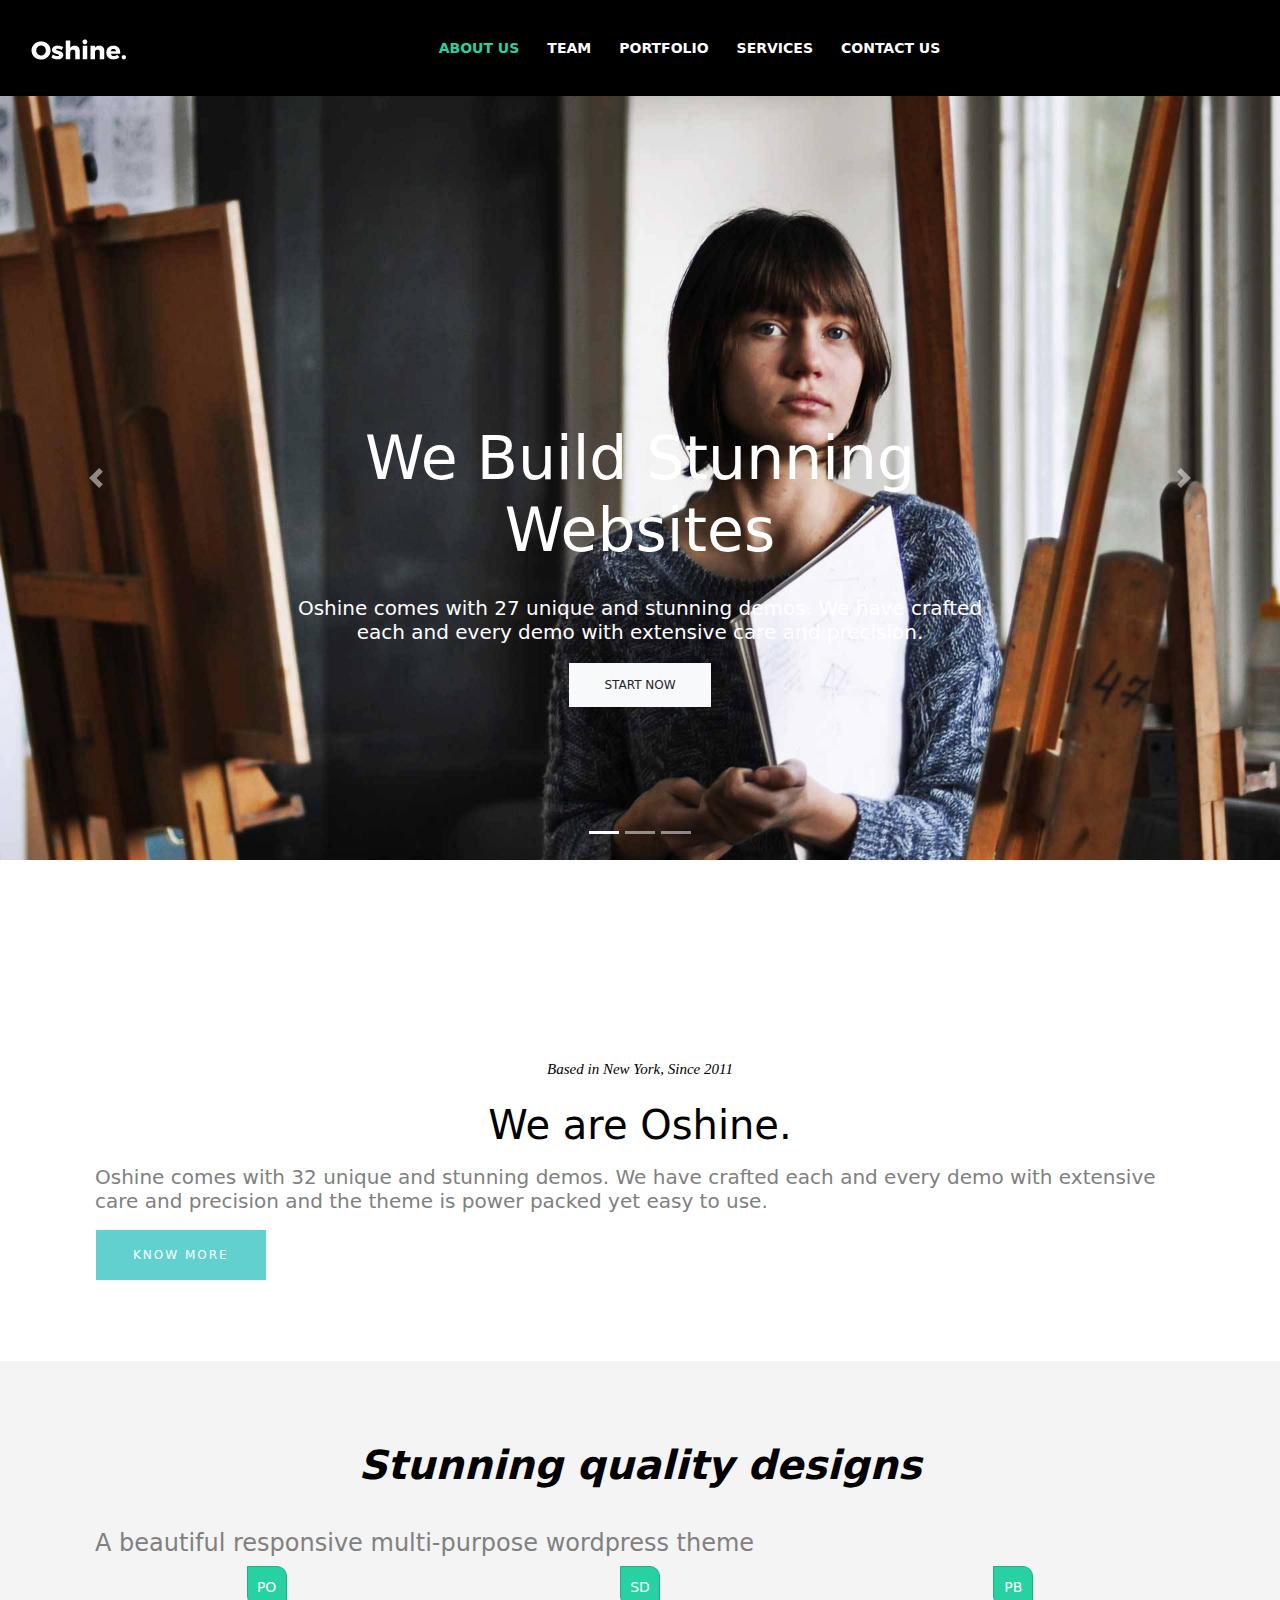
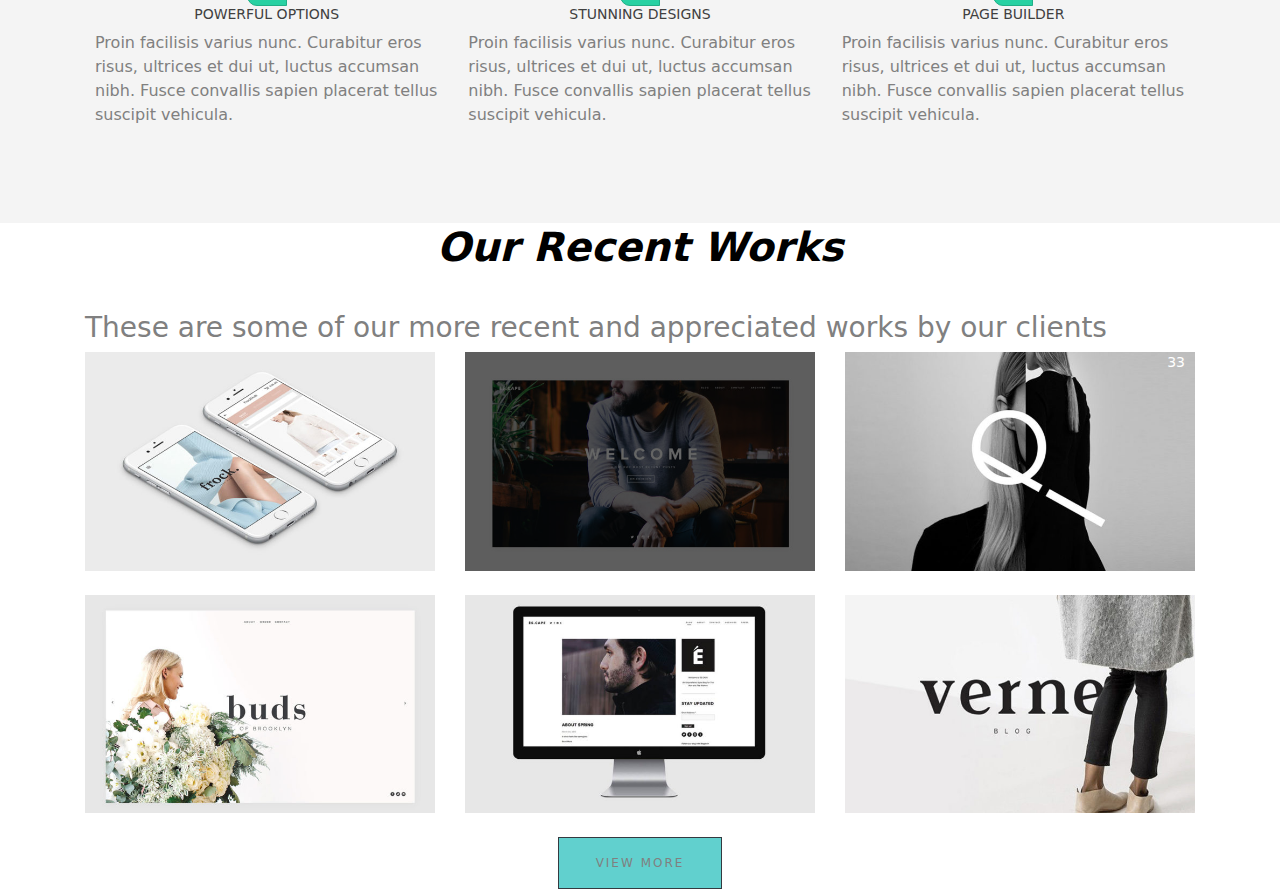
<file: index.html>
<!doctype html>
<html>
<head>
<meta charset="utf-8">
	<meta name="viewport" content="width=device-width, initial-scale=1.0">
<title>Oshine</title>
	<link href="css/bootstrap.min.css" rel="stylesheet">
	<link href="css/bootstrap-custom.css" rel="stylesheet">
	<link href="css/style.css" rel="stylesheet">
	
</head>

<body>
	

	<header>
		<div class="container-fluid">
			<nav class="navbar navbar-expand-lg navbar-light bg-light">
  <a class="navbar-brand" href="#"><img src="img/oshine-min-logo-white.png" class="img-fluid" alt="logotipo Oshine"></a>
				
  <button class="navbar-toggler" type="button" data-toggle="collapse" data-target="#navbarSupportedContent" aria-controls="navbarSupportedContent" aria-expanded="false" aria-label="Toggle navigation">
    <span class="navbar-toggler-icon"></span>
  </button>

  <div class="collapse navbar-collapse" id="navbarSupportedContent">
    <ul class="navbar-nav mx-auto">
      <li class="nav-item active">
        <a class="nav-link" href="index.html">About Us <span class="sr-only">(current)</span></a>
      </li>
      <li class="nav-item">
        <a class="nav-link" href="#">Team</a>
      </li>
      <li class="nav-item">
        <a class="nav-link" href="#">Portfolio</a>
      </li>
      <li class="nav-item">
        <a class="nav-link" href="#">Services</a>
      </li>
		<li class="nav-item">
        <a class="nav-link" href="contact us.html">Contact Us</a>
      </li>
    </ul>

  </div>
</nav>
		</div>
	</header>
	
	<section id="hero" class="d-none">
		<div class="container">
		<h1>We Build Stunning <span>Websites</span></h1>
		<h3>Oshine comes with 27 unique and stunning demos. 
			We have crafted <br> each and every demo with extensive care and precision.</h3>
			<a href="#" class="btn-light btn-hero"> Start Now</a>
		</div>
	</section>
	
	
	<section id="slides">
		<div id="carousel" class="carousel slide" data-ride="carousel">
  <ol class="carousel-indicators">
    <li data-target="#carousel" data-slide-to="0" class="active"></li>
    <li data-target="#carousel" data-slide-to="1"></li>
    <li data-target="#carousel" data-slide-to="2"></li>
  </ol>
			
			
  <div class="carousel-inner">
    <div class="carousel-item active">
      <img class="d-block w-100" src="img/hero-home.jpg" alt="slide home">
		<div class="carousel-caption">
			<h1>We Build Stunning <span>Websites</span></h1>
		<h3>Oshine comes with 27 unique and stunning demos. 
			We have crafted <br> each and every demo with extensive care and precision.</h3>
			<a href="#" class="btn-light btn-hero"> Start Now</a>
		</div>
    </div>
	  
    <div class="carousel-item">
      <img class="d-block w-100" src="img/hero-services.jpeg" alt="slide services">
		<div class="carousel-caption">
			<h1>We Build Stunning <span>Websites</span></h1>
		<h3>Oshine comes with 27 unique and stunning demos. 
			We have crafted <br> each and every demo with extensive care and precision.</h3>
			<a href="#" class="btn-light btn-hero"> Start Now</a>
		</div>
    </div>
	  
    <div class="carousel-item">
      <img class="d-block w-100" src="img/hero-team.jpg" alt="slide team">
		<div class="carousel-caption">
			<h1>We Build Stunning <span>Websites</span></h1>
		<h3>Oshine comes with 27 unique and stunning demos. 
			We have crafted <br> each and every demo with extensive care and precision.</h3>
			<a href="#" class="btn-light btn-hero"> Start Now</a>
		</div>
    </div>
  </div>
  <a class="carousel-control-prev" href="#carousel" role="button" data-slide="prev">
    <span class="carousel-control-prev-icon" aria-hidden="true"></span>
    <span class="sr-only">Previous</span>
  </a>
  <a class="carousel-control-next" href="#carousel" role="button" data-slide="next">
    <span class="carousel-control-next-icon" aria-hidden="true"></span>
    <span class="sr-only">Next</span>
  </a>
</div>
	</section>
	
	
	<section id="info" class="section"> 
		<div class="container">
			<h6>Based in New York, Since 2011</h6>
			<h2>We are Oshine.</h2>
			<p>
			<h5>Oshine comes with 32 unique and stunning demos. We have crafted each and every demo with extensive care and precision and the theme is power packed yet easy to use.</h5>
			</p>
			
			<a href="#" class="btn btn-light btn-green"> know more</a>
		</div>
		
		
	
	</section>
	
	<section id="quality" class="section">
		<div class="container">
			<h2 class="title">Stunning quality designs</h2>
			<h4>A beautiful responsive multi-purpose wordpress theme</h4>
			
			<div class="row">
				<article class="col-md-4 col-sm-6 col-xs-12">
					<span class="icon mx-auto">PO</span> 
					<h3>Powerful Options</h3>
					<p>Proin facilisis varius nunc. Curabitur eros risus, ultrices et dui ut, luctus accumsan nibh. Fusce convallis sapien placerat tellus suscipit vehicula.</p>
				</article>
				
				<article class="col-md-4 col-sm-6 col-xs-12">
					<span class="icon mx-auto">SD</span> 
					<h3>Stunning Designs</h3>
					<p>Proin facilisis varius nunc. Curabitur eros risus, ultrices et dui ut, luctus accumsan nibh. Fusce convallis sapien placerat tellus suscipit vehicula.</p>
				</article>
				
				<article class="col-md-4 col-sm-6 col-xs-12">
					<span class="icon mx-auto">PB</span> 
					<h3>Page Builder</h3>
					<p>Proin facilisis varius nunc. Curabitur eros risus, ultrices et dui ut, luctus accumsan nibh. Fusce convallis sapien placerat tellus suscipit vehicula.</p>
				</article>
			
			</div>
		
		
		</div>
	
	</section>
	
	<section id="work">
		<div class="container">
			<h2 class="title">Our Recent Works</h2>
			<h3 class="subtitle">These are some of our more recent and appreciated works by our clients</h3>	
		
			<div class="row">
				<article class="col-md-4 col-sm-6 col-xs-12">
					
					<div class="work-info">
					<img src="img/work-1.jpg" class="img-fluid"
					 alt="work 1">
					
					<div class="layer-text">
						<h5>FROCK</h5>
						<p>Mobile . Web</p>
						</div>
						</div>
				</article>
			
				<article class="col-md-4 col-sm-6 col-xs-12">
					<div class="work-info">
					<img src="img/work-2.jpg" class="img-fluid"
					 alt="work 2">
					<div class="overlay"></div>
					<div class="cintillo">
					<h5>ESCAPE</h5>
					<p>Branding . Web</p>
					</div>
					</div>
				</article>
			
				<article class="col-md-4 col-sm-6 col-xs-12">
					<div class="work-info">
					<img src="img/work-3.jpg" class="img-fluid"
					 alt="work 3">
						<div class="layer-text bg-black">
						<h5>Aqua</h5>
							<p>Branding . Web</p>
						</div>
						<div class="layer-icon">
						<p>33</p>
						</div>
				</div>
				</article>
			</div>
					<div class="row mt-4">
				
				<article class="col-md-4 col-sm-6 col-xs-12">
					<div class="work-info">
					<img src="img/work-4.jpg" class="img-fluid"
					 alt="work 4">
					<div class="layer-square">
						<div class="bg-text">
						<div class="layer-text">
						<h5>BUDS</h5>
						<p>Branding . Web</p>
						</div>
						</div>
						</div>
					</div>
				</article>
			
				<article class="col-md-4 col-sm-6 col-xs-12">
					<img src="img/work-5.jpg" class="img-fluid"
					 alt="work 5">
				</article>
			
				<article class="col-md-4 col-sm-6 col-xs-12">
					<img src="img/work-6.jpg" class="img-fluid"
					 alt="work 6">
				</article>
					</div>
			
			<div class="text-center mt-4">
				<a class="btn btn-dark btn-green">View More</a>
			</div>
		
	</section>
	
		
		<script src="js/jquery.min.js"></script>
		<script src="js/bootstrap.min.js"></script>
		
		
		<!-- Global site tag (gtag.js) - Google Analytics -->
<script async src="https://www.googletagmanager.com/gtag/js?id=UA-141125304-1"></script>
<script>
  window.dataLayer = window.dataLayer || [];
  function gtag(){dataLayer.push(arguments);}
  gtag('js', new Date());

  gtag('config', 'UA-141125304-1');
</script>

	
</body>
</html>
</file>
<file: css/style.css>
body{
.title{
	font-size: 40px;
	color: #000;
	
}	font-family: Segoe, "Segoe UI", "DejaVu Sans", "Trebuchet MS", Verdana, "sans-serif";
	font-size: 14px;
	color: #808080;
}
header{
	background-color: #000000;
	
}
#hero{
	background-image: url(../img/hero-home.jpg);
	background-size: cover;
	background-position: center;
	background-repeat: no-repeat;
	padding: 130px 0;
}
#hero h1,
.carousel-caption h1{
	color: #FFFFFF;
	font-size: 60px;
	font-weight: 300;
	margin-bottom: 30px;
}
#hero h1 span, 
.carousel-caption h1 span{
	display: block;
}
#hero h3,
.carousel-caption h3{
	color: #FFFFFF;
	font-size: 20px;
	margin-bottom: 30px;
}

.btn-hero{
	padding: 15px 35px;
	text-transform: uppercase;
	font-size: 12px;
	border-radius: 0;
	border: 0;
}
.btn-hero:hover{
	background-color: #000;
	color: #fff;
}
header{
	padding: 20px 0;
}
#info h6{
	color: #000;
	font-size: 15px;
	text-align: center;
	font-family: Cambria, "Hoefler Text", "Liberation Serif", Times, "Times New Roman", "serif";
	margin-top: 120px;
	font-style: italic;
}
#info h2{
	color: #000;
	font-size: 40px;
	text-align: center;
	font-weight: 300;
	margin-top: 23px;
}
.section{
	padding: 80px;
}
.btn-green{
	background-color: #61D0CE;
	padding: 16px 37px;
	color: #fff;
	font-size: 12px;
	text-transform: uppercase;
	letter-spacing: 2px;
	border-radius: 0;
}
.btn-green:hover{
	background-color: #000;
	color: #fff;
}
#quality{
	background-color: #f4f4f4;
}
.title{
	font-size: 14px;
	font-style: italic;
	text-align: center;
	margin-bottom: 40px;
	font-weight: 600;
}

#quality h3{
	font-size: 14px;
	text-align: center;
	text-transform: uppercase;
	color: #404040;
}
#quality p{
	font-size: 16px;
}
.icon{
	width: 40px;
	height: 40px;
	line-height: 40px;
	background-color: #28d1a2;
	color: #fff;
	border: 1px solid #21AF87;
	display: block;
	text-align: center;
	margin-bottom: 20xp;
	border-top-right-radius: 10px;
	border-bottom-left-radius: 10px;
}
.carousel-caption{
	top: 40%;
	
}
.work-info{
	position: relative;
	overflow: hidden;
}
.layer-text{
	position: absolute;
	top: 0%;
	left: 0%;
	background-color: #28d1a2;
	width: 100%;
	height: 100%;
	color: #FFFFFF;
	text-align: center;
	opacity: 0;
	transition: all 0.5s ease-in;
}
.work-info:hover .layer-text{
	opacity: 1;
	transition: all 0.5s ease-in;
}
.overlay{
	position: absolute;
	width: 100%;
	height: 100%;
	top: 0;
	background-color: rgba(0,0,0,0.60);
	z-index: 100;
}
.cintillo{
	position: absolute;
	width: 100%;
	bottom: 0;
	background-color: #28d1a2;
	color: #fff;
	text-align: center;
	opacity: 0;
}
.cintillo h5{
	margin-bottom: 0;
}
.work-info:hover .cintillo{
	opacity: 1;
	transition: all 0.5s ease-in;
}
.layer-icon{
	position: absolute;
	top: 0;
	right: 10px;
	color: #fff;
}
.bg-black{
	background-color: #333;
}
.layer-square{
	position: absolute;
	width: 100%;
	height: 100%;
	top: 0;
	padding: 10px;
}
.layer-square .bg-text{
	background-color: #28D1A2;
	width: 100%;
	height: 100%;
	opacity: 0;
}
.layer-square .layer-text{
	background-color: transparent;
	align-items: center;
	justify-content: center;
	display: flex;
}
.layer-square:hover .bg-text{
	opacity: 1;
	transition: all 0.3s ease-in-out;
}
#hero-page{
	background-position: top;
	background-size: cover;
	background-repeat: no-repeat;
	color: #FFFFFF;
	text-align: center;
	position: relative;
}
.bg-contact{
	background-image: url(../img/bg-contact.jpeg);
}
.hero-page h3{
	font-size: 14px;
	font-style: italic;
}
.hero-page h1{
	font-size: 45px;
	font-weight: 400;
}
.hero-page p{
	font-size: 20px;
}
#hero-page .overlay{
	position: inherit;
}
#hero-page .container{
	padding: 12% 0;
}
#content{
	padding: 7% 0;
}
#map-view{
	width: 100%;
	height: 300px;
}
</file>
